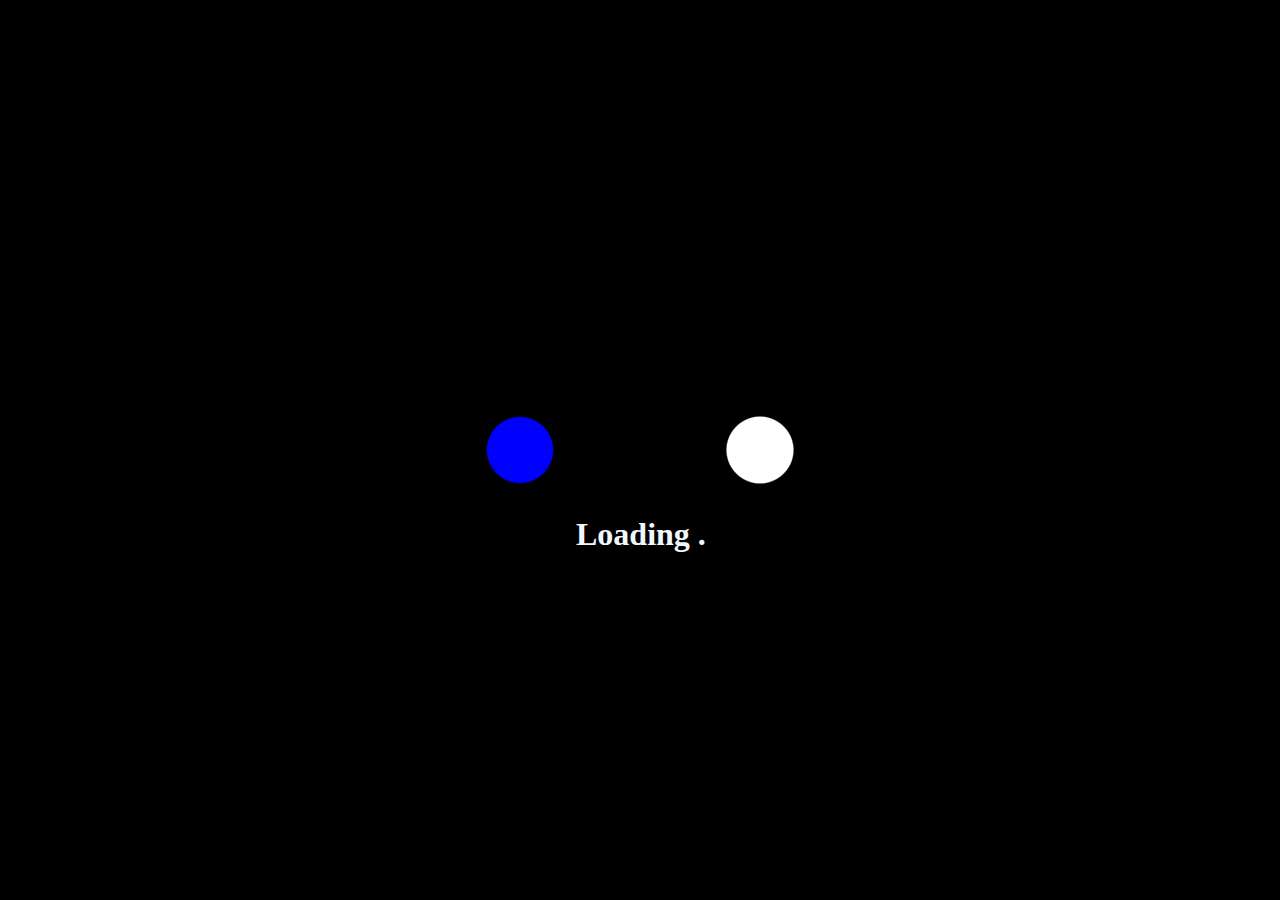
<file: index.html>
<!DOCTYPE HTML>
<html>
    <!--Author: Nelvin omondi
        Github: github.com/Nelvinom
    -->
    <head>
        <title>Welcome To My Site</title>
        <meta name="viewport" content="width=device-width, initial-scale=1">
        <link rel="shortcut icon" href="images/Iconslogo/rsz_logo_1-150x150.png" />

        <style>
            html,body{
                background:#000;
                margin:0;
            }
            .centered{
                width:400px;
                height:400px;
                position:absolute;
                top:50%;
                left:50%;
                transform:translate(-50%,-50%);
                background:#000;
                filter: blur(10px) contrast(20);
            }
            .circle-1,.circle-2,.circle-3{
                width:70px;
                height:70px;
                position:absolute;
                background:#fff;
                border-radius:50%;
                top:50%;left:50%;
                transform:translate(-50%,-50%);
            }

            /*
            The below code will animate the circle balls using css animation
            */
            .circle-1{
                left:20%;
                animation:osc-l 1.5s ease-in infinite;
                background-color: rgb(9, 93, 248);
            }
            .circle-2{
                left:80%;
                animation:osc-r 1.5s ease-in infinite;
                background:white;
            }

            /* .circle-3{
                left:100%;
                animation:osc-r 1.5s ease-in infinite;
                background: rgb(8, 200, 248);
            } */
            @keyframes osc-l{
                0%{left:20%;}
                50%{left:50%;}
                100%{left:20%;}
            }
            @keyframes osc-r{
                0%{left:80%;}
                50%{left:50%;}
                100%{left:80%;}
            }

            .text h1{
                color: aliceblue;
                top: 55%;
                position: absolute;
                left: 45%;
                font-weight: bold;
            }
            .text h1:after{
                content: ".";
                position: absolute;
                animation: caret infinite;
                animation-duration: 1.5s;
                animation-timing-function: steps(20, end);
            }


            @keyframes caret {
                0%, 100% {
                  opacity: 0;
                }
                50% {
                  opacity: 2;
                }
              }


        </style>
    </head>
    <body>
        <div class = "centered">
            <div class = "circle-1"></div>
            <div class = "circle-2"></div>
            <!-- <div class = "circle-3"></div> -->
        </div>
        <div class="text"><h1>Loading&nbsp;</h1></div>
        <script>
            //The below script changes the page to home after 2.3s using timeout function.
            setTimeout(function(){
               window.location.href="home.html";
            },2300);
        </script>
    </body>
</html>
</file>
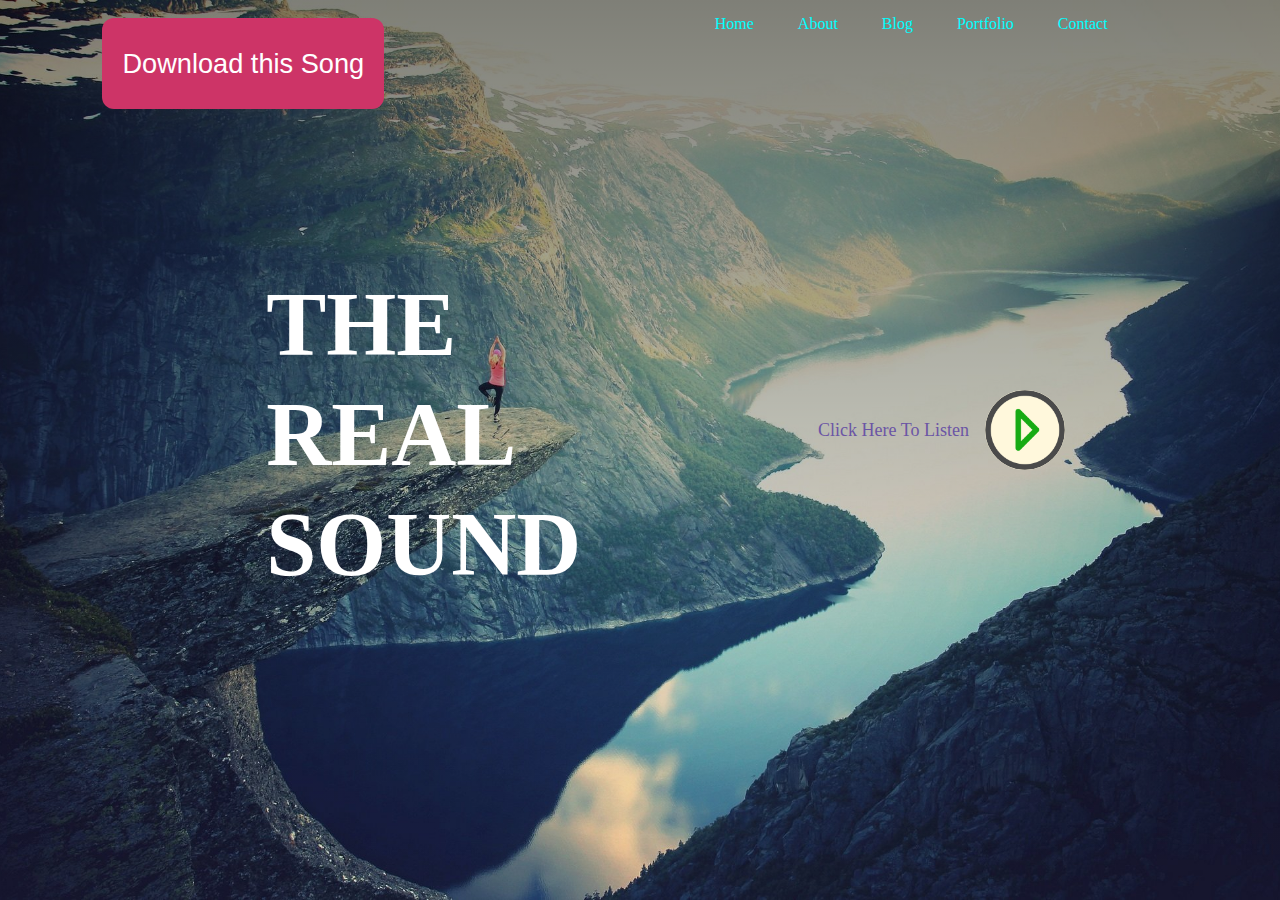
<file: about.html>
<!DOCTYPE html>
<html lang="en">
<head>
  <meta charset="UTF-8">
  <meta name="viewport" content="width=device-width, initial-scale=1.0">
  <meta http-equiv="X-UA-Compatible" content="ie=edge">
  <link rel="stylesheet" href="about.css">
  <title>Document</title>
</head>
<body>
  <div id="container">
    <!-- <h1>Heyy Im working</h1> -->
    <div class="container">
        <nav>
            <ul>
                <li>
                    <a href="home.html">Home</a>
                    <a href="">About</a>
                    <a href="blog.html">Blog</a>
                    <a href="">Portfolio</a>
                    <a href="">Contact</a>
                </li>
            </ul>
        </nav>
        <div class="content">
            <div class="left-col">
                <h1>THE<br>REAL<br>SOUND</h1>
            </div>
            <div class="right-col">
                <p>Click Here To Listen</p>
                <img src="/images/play.png" id="icon">
            </div>
        </div>

        <section>
          <a href="/media/song.mp3" download="media.mp3">Download this Song<span></span></a>
        </section>

        <audio id="mySong">
            <!-- <source media="(min-width: )" srcset=""> -->
                <source src="/media/song.mp3" type="audio/mp3" autoplay>
        </audio>
    <script src="main.js"></script>
  </div>
  
</body>
</html>
</file>
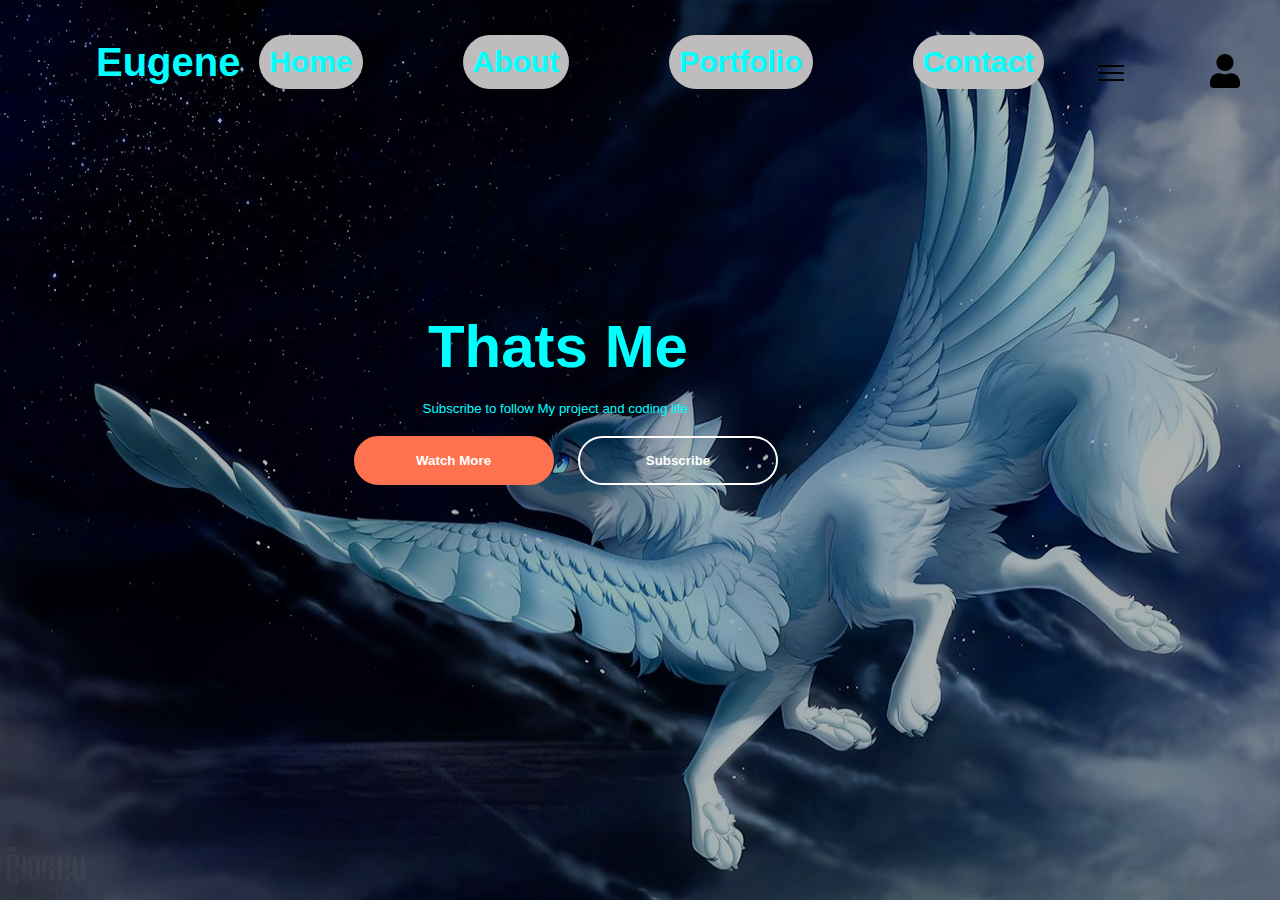
<file: blog.html>
<!DOCTYPE html>
<html lang="en">
<head>
  <meta charset="UTF-8">
  <meta name="viewport" content="width=device-width, initial-scale=1.0">
  <meta http-equiv="X-UA-Compatible" content="ie=edge">
  <link rel="stylesheet" href="blog.css">
  <title>Document</title>
</head>
<body onload="slider()">
  <div class="banner">
    <div class="slider">
      <img src="/images/xps-8pb7Hq539Zw-unsplash_6n2Ud7D.jpg" id="slideImg">
    </div>
    <div class="overlay">
      <div class="navbar">
        
        <h5> Eugene</h5>
        <a href="home.html"><h1>Home</h1></a>
        <a href="about.html"><h1>About</h1></a>
        <a href="portfolio.html"><h1>Portfolio</h1></a>
        <a href="contact.html"><h1>Contact</h1></a>

      </div>
      <div class="menu-icons">
        <img src="/images/menu.png" alt="" >
        <img src="/images/user.svg" alt="" >

      </div>
      <div class="content">
        <h1>Thats Me</h1>
        <h5>Subscribe to follow My project and coding life</h5>
      
      <div>
        <button type="button">Watch More</button>
        <button type="button" class="loop">Subscribe</button>

      </div>
    </div>
    </div>
    
  </div>
  <script src="app.js"></script>
</body>
</html>
</file>
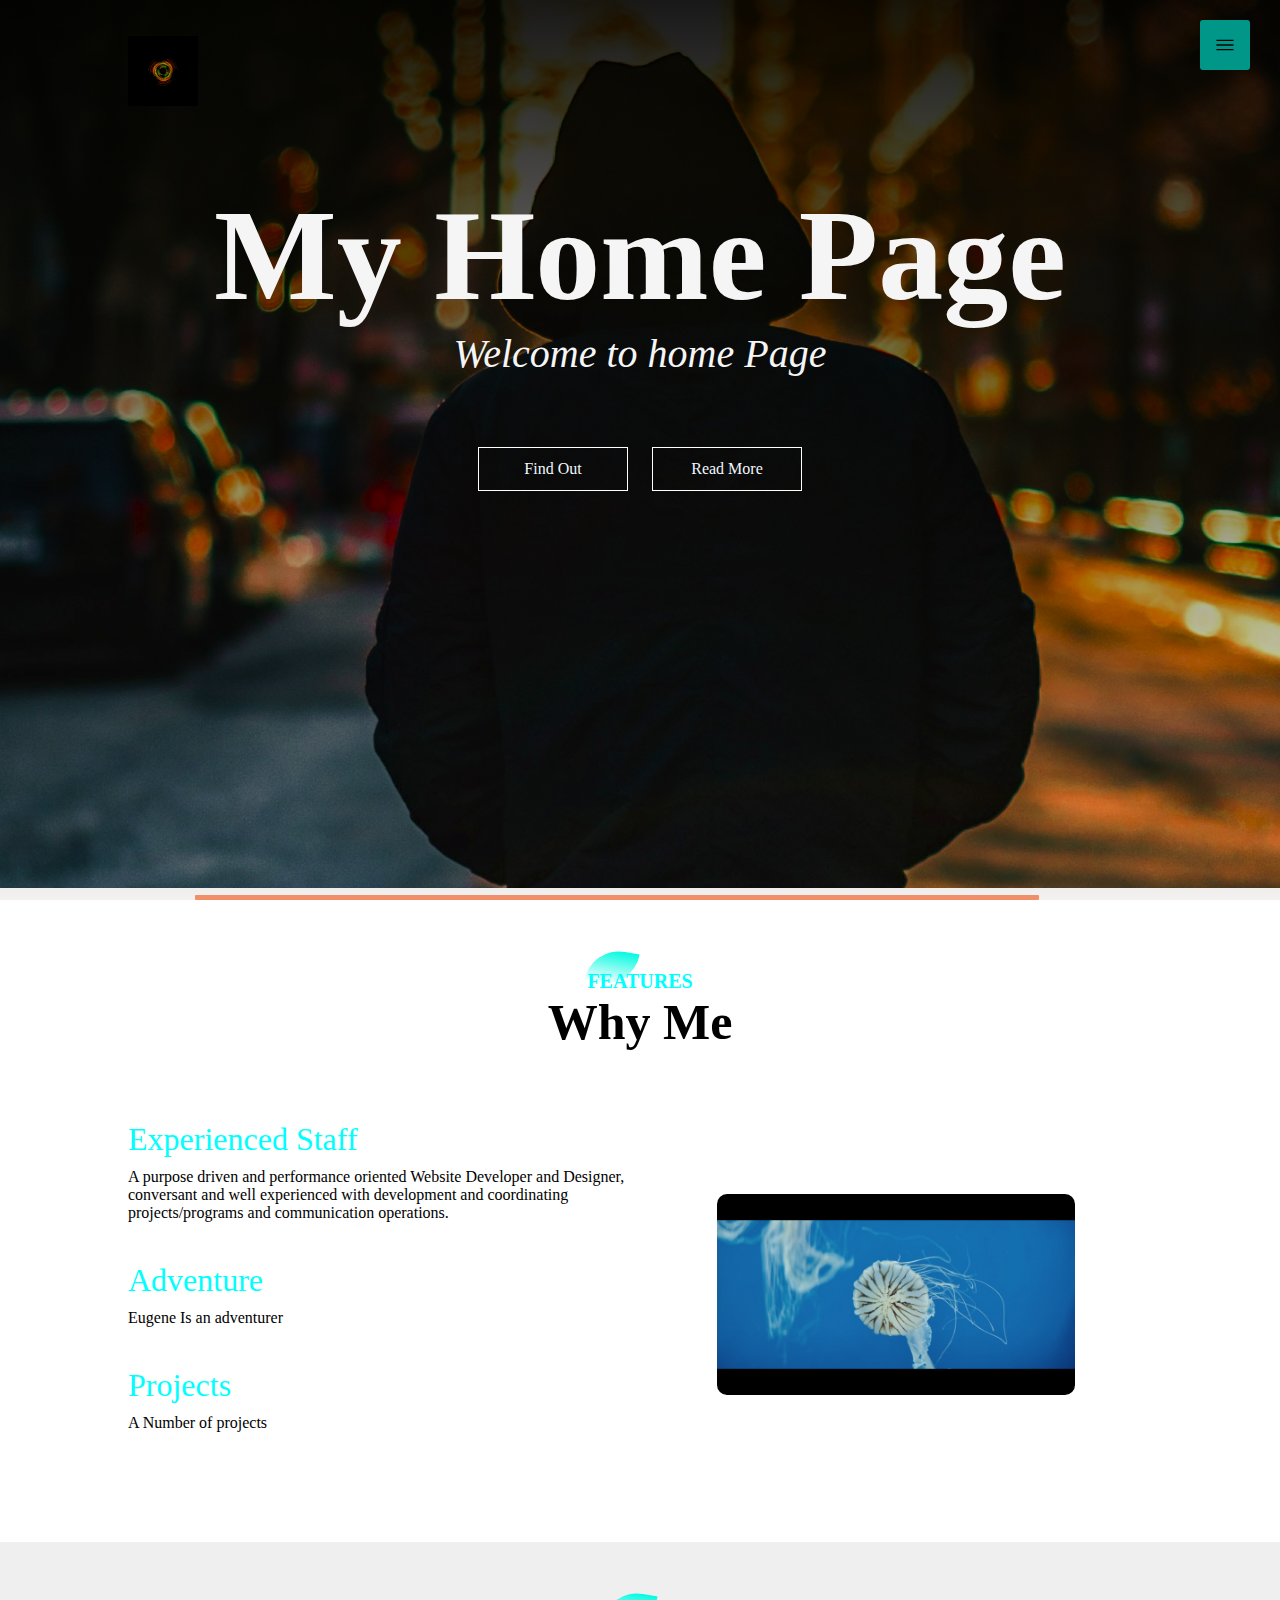
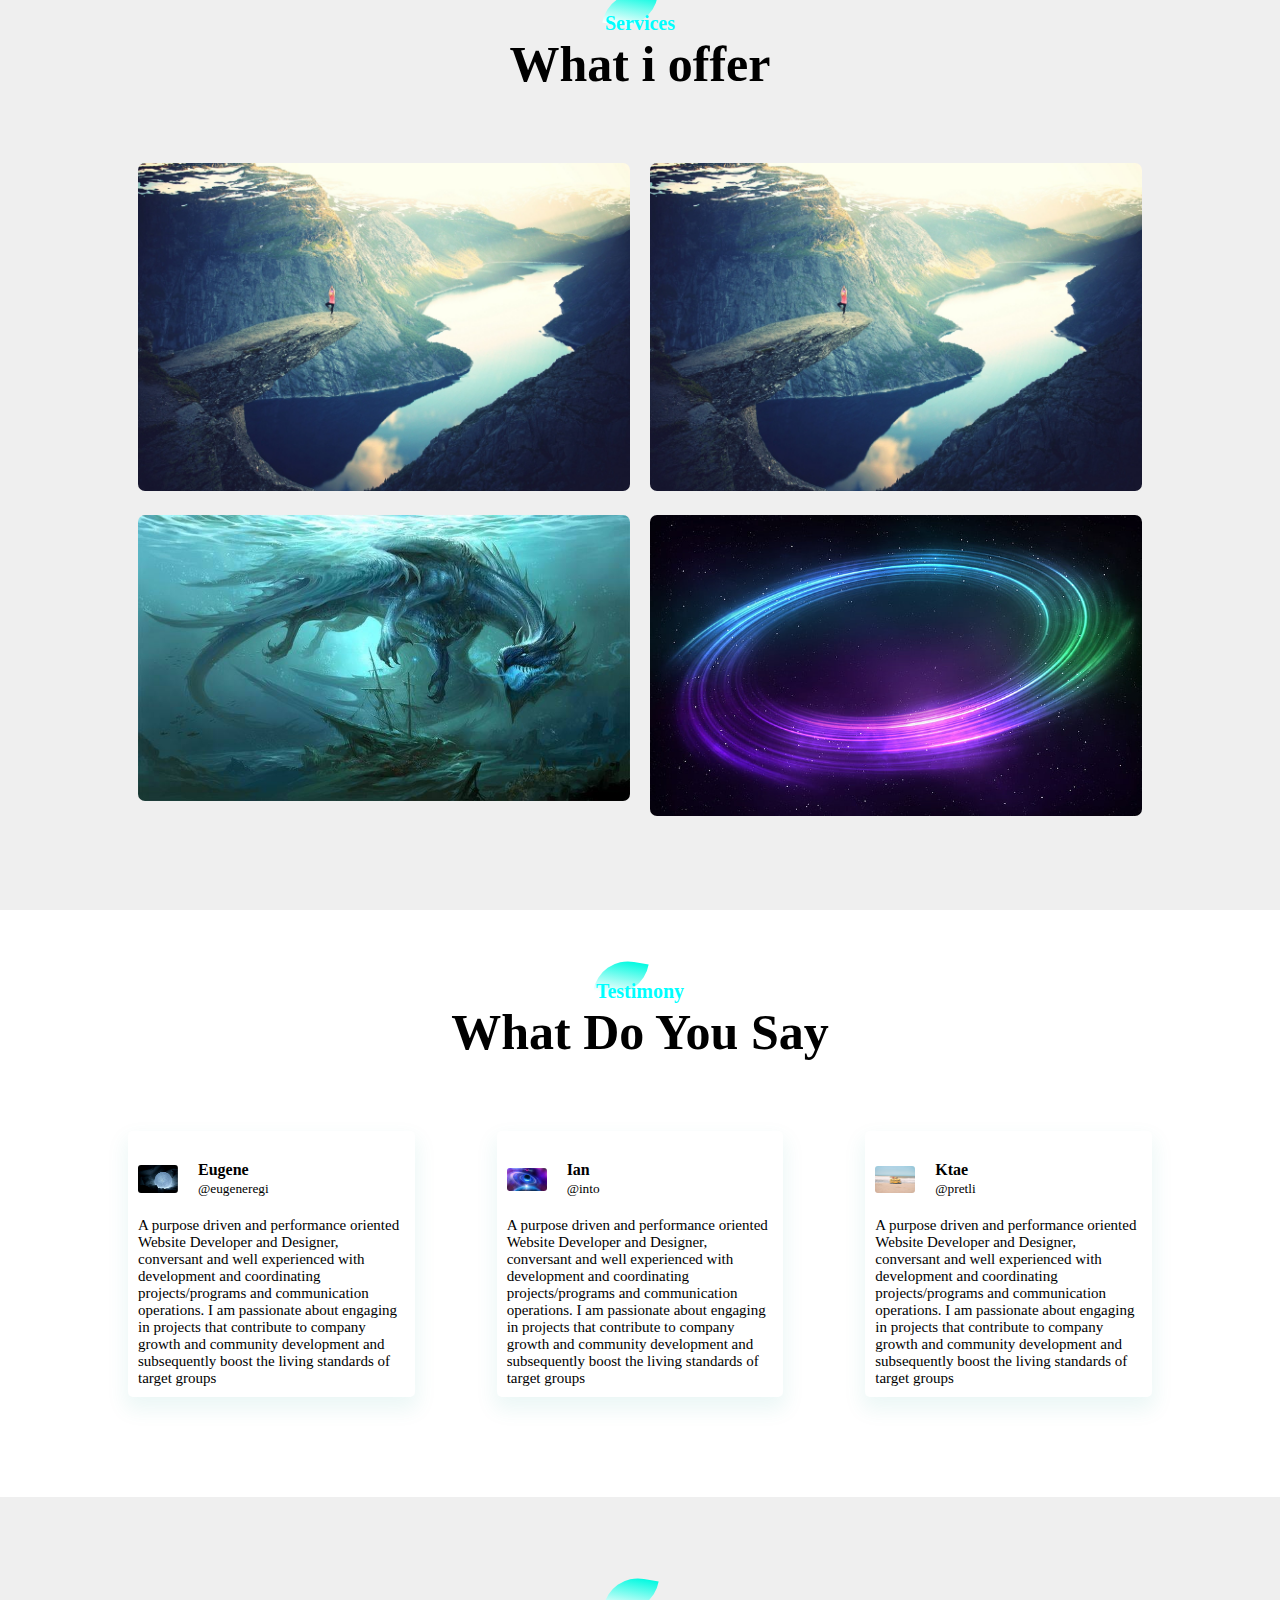
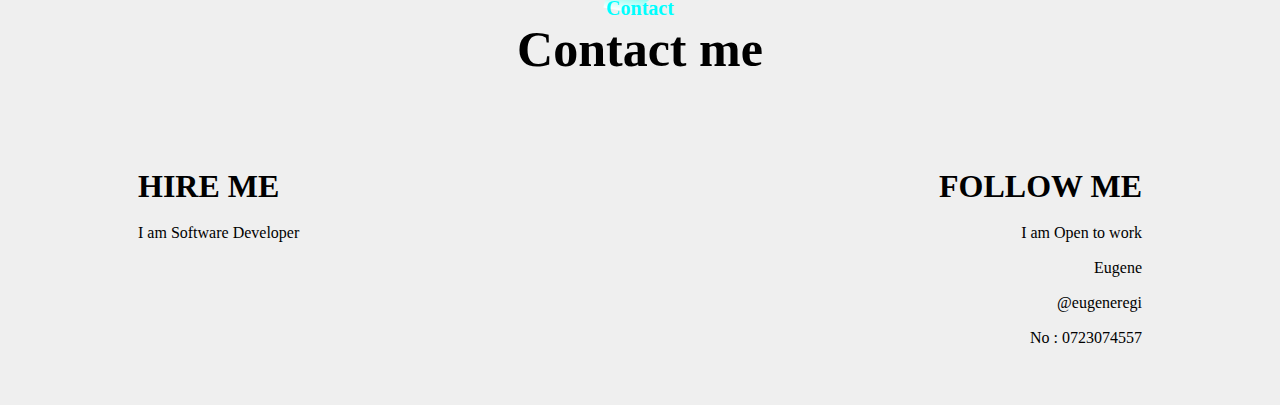
<file: home.html>
<!DOCTYPE html>
<html lang="en">

<head>
  <meta charset="UTF-8">
  <meta name="viewport" content="width=device-width, initial-scale=1.0">
  <meta http-equiv="X-UA-Compatible" content="ie=edge">
  <link rel="stylesheet" href="home.css">
  <title>Home page Website</title>
</head>

<body>
  <section id="banner">
    <img src="/images/logo.png" class="logo">
    <div class="banner-text">
      <h1>My Home Page</h1>
      <p>Welcome to home Page</p>
      <div class="banner-btn">
        <a href=""><span></span>Find Out</a>
        <a href=""><span></span>Read More</a>
      </div>
    </div>
  </section>
  <div id="sideNav">
    <nav>
      <ul>
        <li><a href="index.html">Homee</a></li>
        <li><a href="about.html">About</a></li>
        <li><a href="portfolio.html">Portfolio</a></li>

        <li><a href="blog.html">Blog</a></li>
        <li><a href="">Testimonials</a></li>
        <li><a href="">Contact</a></li>
      </ul>
    </nav>
  </div>
  <div id="menuBtn">
    <img src="/images/menu.png" alt="" id="menu">
  </div>

  <section id="feature">
    <div class="title-text">
      <p>FEATURES</p>
      <h1>Why Me </h1>
    </div>
    <div class="feature-box">
      <div class="features">
          <h1>Experienced Staff</h1>
          <div class="features-desc">
            <div class="feature-icon"></div>
            <div class="feature-text">
              <p>A purpose driven and performance oriented Website Developer and Designer, conversant and well
                  experienced with development and coordinating projects/programs and communication operations.</p>
            </div>
          </div>
          <h1>Adventure</h1>
          <div class="features-desc">
            <div class="feature-icon"></div>
            <div class="feature-text">
              <p>Eugene Is an adventurer</p>
            </div>
          </div>
          <h1>Projects</h1>
          <div class="features-desc">
            <div class="feature-icon"></div>
            <div class="feature-text">
              <p>A Number of projects</p>
            </div>
          </div>
      </div>
      <div class="features-img">
          <img src="/images/imga.png" alt="">
      </div>
    </div>

  </section>

  <section id="service"> 
      <div class="title-text">
          <p>Services</p>
          <h1>What i offer </h1>
        </div>
        <div class="service-box">
          <div class="single-service">
            <img src="/images/adventuree.jpg" alt="">
            <div class="overlay"></div>
            <div class="service-desc">
              <h3>Touring</h3>
              <hr>
              <p>I Do Touring Services</p>
            </div>
          </div>
          <div class="single-service">
            <img src="/images/adventuree.jpg" alt="">
            <div class="overlay"></div>
            <div class="service-desc">
                <h3>Touring</h3>
                <hr>
                <p>I Do Touring Services</p>
              </div>

          </div>
          <div class="single-service">
            <img src="/images/rena.jpg" alt="">
            <div class="overlay"></div>
            <div class="service-desc">
                <h3>Artist</h3>
                <hr>
                <p>I Do Artistic Services</p>
              </div>
          </div>
          <div class="single-service">
            <img src="/images/bacck.jpg" alt="">
            <div class="overlay"></div>
            <div class="service-desc">
                <h3>Explore</h3>
                <hr>
                <p>I Do Research Services</p>
              </div>

          </div>
        </div>
  </section>

  <section id="testimonial">
      <div class="title-text">
          <p>Testimony</p>
          <h1>What Do You Say </h1>
        </div>

        <div class="test-row">
          <div class="test-col">
            <div class="user">
              <img src="/images/moon8.jpg" alt="" srcset="">
              <div class="user-info">
                <h4>Eugene</h4>
                <small>@eugeneregi</small>
              </div>
            </div>
            <p>A purpose driven and performance oriented Website Developer and Designer, conversant and well
                experienced with development and coordinating projects/programs and communication operations. I
                am passionate about engaging in projects that contribute to company growth and community
                development and subsequently boost the living standards of target groups</p>
          </div>
          <div class="test-col">
              <div class="user">
                  <img src="/images/ian.jpg" alt="" srcset="">
                  <div class="user-info">
                    <h4>Ian</h4>
                    <small>@into</small>
                  </div>
                </div>
              <p>A purpose driven and performance oriented Website Developer and Designer, conversant and well
              experienced with development and coordinating projects/programs and communication operations. I
              am passionate about engaging in projects that contribute to company growth and community
              development and subsequently boost the living standards of target groups</p>
          </div>
          <div class="test-col">
              <div class="user">
                  <img src="/images/bg.jpg" alt="" srcset="">
                  <div class="user-info">
                    <h4>Ktae</h4>
                    <small>@pretli</small>
                  </div>
                </div>
             <p> A purpose driven and performance oriented Website Developer and Designer, conversant and well
              experienced with development and coordinating projects/programs and communication operations. I
              am passionate about engaging in projects that contribute to company growth and community
              development and subsequently boost the living standards of target groups </p>
          </div>

        </div>
  </section>

  <section id="footer">
      <div class="title-text">
          <p>Contact</p>
          <h1>Contact me </h1>
        </div>

        <div class="footer-row">
          <div class="footer-left"><h1>HIRE ME</h1>
          <p>I am Software Developer</p></div>
          <div class="footer-right">
            <h1>FOLLOW ME</h1>
            <p>I am Open to work</p>
            <p>Eugene</p>
            <p>@eugeneregi</p>
            <p>No : 0723074557</p>
          </div>
        </div>
  </section>


  <script>
    var menuBtn = document.getElementById("menuBtn")
    var sideNav = document.getElementById("sideNav")
    var menu = document.getElementById("menu ")

    menuBtn.onclick = function() {
        if(sideNav.style.right == "-250px"){
            sideNav.style.right = "0";
            menu.src = " /images/unclick.png";
        }
        else{
            sideNav.style.right = "-250px";
            menu.src = "/images/menu.png";
        }

    }
  </script>
</body>

</html>
</file>
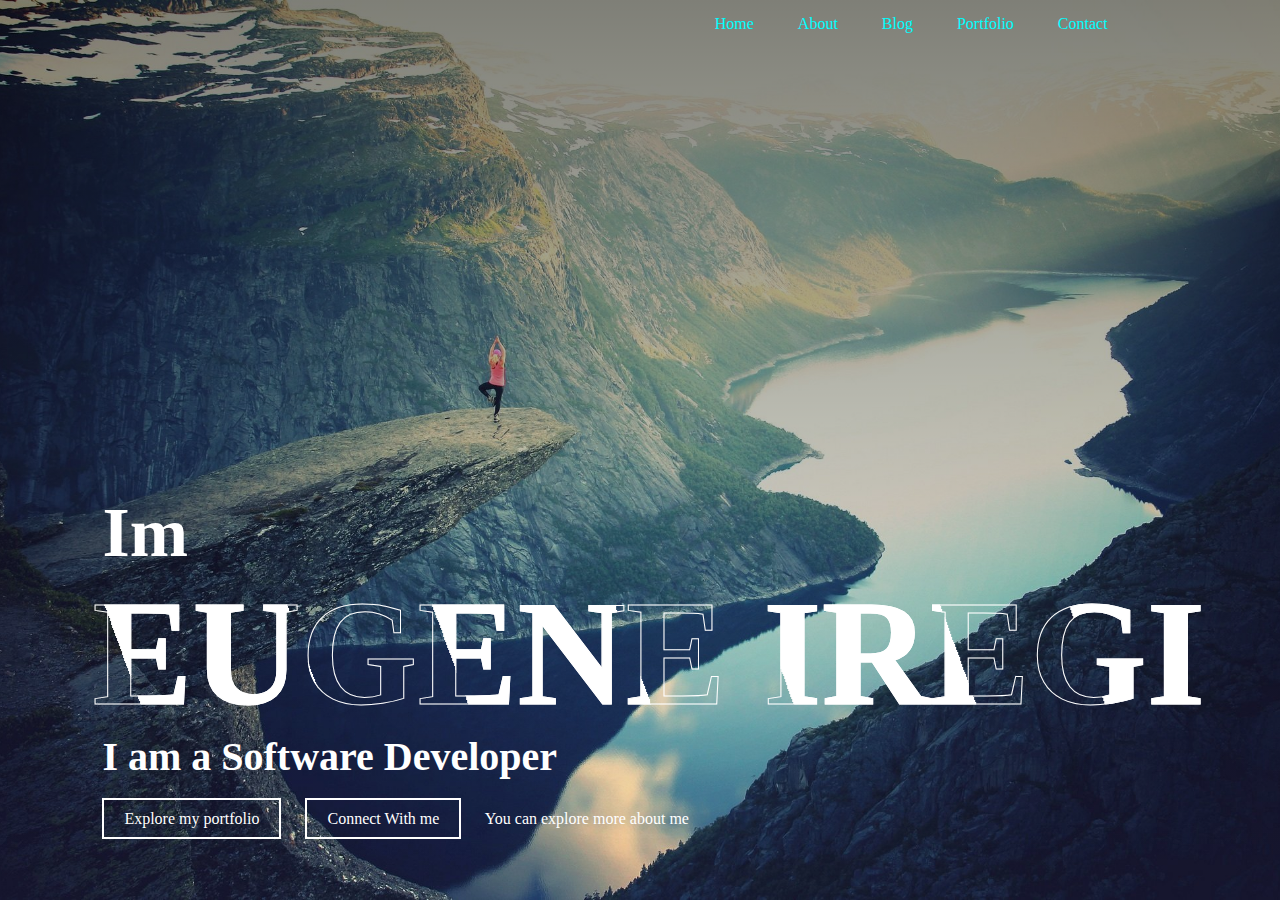
<file: portfolio.html>
<!DOCTYPE html>
<html lang="en">

<head>
    <meta charset="UTF-8">
    <meta http-equiv="X-UA-Compatible" content="IE=edge">
    <meta name="viewport" content="width=device-width, initial-scale=1.0">
    <title>Eugenee</title>
    <link rel="stylesheet" href="portfolio.css">
</head>

<body>
    <div class="container">
        <nav>
            <ul>
                <li>
                    <a href="home.html">Home</a>
                    <a href="about.html">About</a>
                    <a href="">Blog</a>
                    <a href="portfolio.html">Portfolio</a>
                    <a href="">Contact</a>
                </li>
            </ul>
        </nav>

        <!-- <section id="banner">
            <img src="/images/logo.png" alt="" class="logo">
        </section> -->

        <div class="text-box">
            <p>Im</p>
            <h1>EUGENE IREGI </h1>
            <h3>I am a Software Developer</h3>
            <div class="row">
                <div class="row1">
                    <a href="#">Explore my portfolio</a>
                    <a href=""> Connect With me</a>
                    <span>You can explore more about me</span>
                </div>

            </div>
        </div>
       
    </div>
        <audio id="mySong">
            <!-- <source media="(min-width: )" srcset=""> -->
                <source src="/media/song.mp3" type="audio/mp3" autoplay>
        </audio>
    <script src="main.js"></script>
</body>

</html>
</file>
<file: about.css>
*{
  margin: 0;
  padding: 0;
  box-sizing: border-box;
  font-family: sans-serif poppins;
}
#container{
  width: 100%;
  height: 100vh;
  background-image: linear-gradient(rgba(0,0,0,0.5),transparent),url(/images/adventuree.jpg);
  background-size: cover;
  background-repeat: no-repeat;
  background-position: center;
  padding: 0 8%;
  position: relative;

}
nav{
  display: flex;
  width: 100%;
  align-items: center;
  flex-wrap: wrap;
  padding: 5px 0;
}
nav ul{
  flex: 1;
  text-align: right;
  padding-right: 20px;
  /* display: inline-block;
  list-style: none;
  margin: 20px 30px; */
  /* margin: 10px, 30px; */
}
.logo{
  height: 56px;
  width: 60px;
  position: absolute;
}
nav ul li  {
  display: inline-block;
  list-style: none;
  margin: 10px 30px;
}
nav ul li a{
  color: aqua;
  text-decoration: none;
  padding: 30px 20px;
  position: relative;
}

nav ul li a::after {
   content: '';
   width: 50%;
   height: 3px;
   position: absolute;
   bottom: -0.05%;
   left: 50%;
   /* background-color: aliceblue; */
   transform: translate(-60%);
   transition: width 0.3s;

}

.content{
  width: 80%;
  position: absolute;
  top: 30%;
}

.left-col{
  margin-left: 16%;
  justify-content: space-between;
}

.left-col h1{
  font-size: 90px;
  color: #fff;
  line-height: 110px;
  float: left;
}

.right-col{
  float: right;
  margin-right: 6%;
  margin-top: 120px;
  display: flex;
  align-items: center;
}

.right-col p{
  font-size: 18px;
  color: rgb(107, 85, 165);
  font-weight: 500;
  margin-right: 16px;
}
.content img{
  width: 80px;
  cursor: pointer;
  background-blend-mode: soft-light;
  background: cornsilk;
  border-radius: 40px;
}


section a{
  width: 280px;
  padding: 30px 20px;
  text-align: center;
  font-size: 1.7rem;
  text-decoration: none;
  font-family: sans-serif;
  color: #fff;
  border-radius: 12px;
  background: #cd3467;
  
}
 a span {
   position: relative;
   width: 1.5rem;
   visibility: hidden;
 }


a span:after{
  content: "\2103";
  font-size: 1.5rem;
  position: absolute;
  padding-left: 10px;
  animation: down 1s linear infinite;
}
@keyframes down{
  from{
    top: 10px;
    opacity: 0;
  }
  to{
    top: 10px;
    opacity: 1;
  }
}

/* 

.left-col h2{
  font-size: 40px;
  color: #fff;
  float: left;
  margin-top: 40px;
  margin-left: 30%;
  padding: 80px;
}
.right-col{
  float: right;
  padding: 40px;
  margin-top: -280px;
  margin-left: 0%;
  display: flex;
  align-items: center;
} 

#icon{
  font-size: 30px;
  width: 8em;
  cursor: pointer;
} */
</file>
<file: blog.css>
*{
  margin: 0;
  padding: 0;
  font-family: sans-serif;
}

.banner{
  width: 100%;
  height: 100vh;
  overflow: hidden;
  position: relative;
}
.slider{
  width: 100%;
  height: 100vh;
  position: absolute;
  top: 0;
}

#slideImg{
  width: 100%;
  height: 100vh;
  animation: zoom 3s linear infinite;
}

@keyframes zoom{
  0%{
    transform: scale(1.3);
  }
  15%{
    transform: scale(1);
  }
  85%{
    transform: scale(1);
  }
  100%{
    transform: scale(1.3);
  }
}


.overlay{
  width: 100%;
  height: 100vh;
  background: linear-gradient(rgba(0,0,0,0.3),rgba(0,0,0,0.3));
  position: absolute;
  top: 0;
}

.navbar{
  width: 85%;
  display: flex;
  align-items: center;
  margin: 35px auto;
}
.navbar a{
  position: relative;
  text-decoration: none;
  color: aqua;
  font-size: 15px;
  justify-content: space-between;
  padding: 10px;
  float: right;
  margin-right: 100px;
  border-radius: 55px;
  background: rgb(190, 188, 188);
  cursor: pointer;
}

.navbar a:hover{
  width: 6opx;
  color: rgb(86, 248, 11);
  background: azure;
}


.navbar h5{
  flex-basis: 15%;
  width: 120px;
  color: aqua;
  font-size: 40px;
  float: left;
  border-radius: 60px;
  text-align: left;
  cursor: pointer;
}


.menu-icons{
  flex: 1;
  align-items: center;
  text-align: right;
}

.menu-icons img{
  width: 30px;
  margin: 40px;
  margin-top: -70px;
  margin-bottom: 60px;
  cursor: pointer;
  color: white;
  /* background-color: white; */
}

.content{
  width: 60%;
  margin: 160px 20px;
/* margin-left: 10px; */
/* margin-bottom: 40px; */
  bottom: 8%;
  text-align: right;
  color: aqua ;
}

.content h1{
  font-size: 60px;
  margin-right: 100px;
}
.content h5{
  width: 80%;
  margin: 20px auto 20px;
  font-weight: 100;
  margin-right: 100px;
  line-height: 15px;
}

button{
  width: 200px;
  padding: 15px 0; 
  /* text-align: center;
  align-items: center;
  justify-content: center; */
  margin: 0 10px;
  
  flex-wrap: wrap;
  /* float: right; */
  border-radius: 25px;
  font-weight: bold;
  border: 2px solid #fe7250;
  background: #fe7250;
  color: #fff;
  transition: background 0.2s;
  cursor: pointer;
}
button:hover{
  background: transparent;
  border: 2px solid #fff;
}

.loop{
  border: 2px solid #fff;
  background: transparent;
}
.loop:hover{
  border: 2px solid #fe7250;
  background: #fe7250;
}
</file>
<file: home.css>
*{
  margin: 0;
  padding: 0;
  box-sizing: border-box;
  font-family: sans-serif poppins;
}

#banner{
  background-size: cover;
  background-position: center;
  height: 100vh;
  width: 100%;
  background-image: linear-gradient(rgba(0,0,0,0.9),transparent),url(/images/Eugo.png);
  /* background-repeat: no-repeat; */
}
.logo{
  width: 70px;
  position: absolute;
  top: 4%;
  left: 10%;
  /* border-radius: 100; */
}
.banner-text{
  color: whitesmoke;
  text-align: center;
  padding-top: 180px;
}
.banner-text h1{
  font-size: 130px;
  font-family: cursive;
}

.banner-text p{
  font-size: 40px;
  font-style: italic;
}

.banner-btn{
    margin: 70px auto 0;
}

.banner-btn a{
  width: 150px;
  text-decoration: none;
  display: inline-block;
  margin: 0 10px;
  color: aliceblue;
  padding: 12px 0;
  border: .5px solid white ;
  position: relative;
  z-index: 1;
  transition: color 0.5s;
}

.banner-btn a span{
  width: 0%;
  height: 100%;
  position: absolute;
  top: 0;
  left: 0;
  background: #fff;
  z-index: -1;
  transition: 0.5s;
}
.banner-btn a:hover span{
  width: 100%;
}

.banner-btn a:hover{
  color: #000;
}


#sideNav{
   width: 250px;
   height: 100vh;
   position: fixed;
   right: -250px;
   top: 0;
   transition: 0.5s;
   background: #009688;

    z-index: 2;
}

nav ul li {
  list-style: none;
  margin: 50px 20px;
}


nav ul li a{
  text-decoration: none;
  color: #fff;

}

#menuBtn{
   width: 50px;
   height: 50px;
   background: #009688;
   text-align: center;
   position: fixed;
   right: 30px;
   /* color: white; */
   top: 20px;
   border-radius: 3px;
   z-index: 3;
   cursor: pointer;
}

#menuBtn img{
  width: 20px;
  margin-top: 15px;
}
  


@media screen and (max-width: 770){
    .banner-text h1{
      font-size: 44 px;
      /* font-family: cursive; */
    }
    .banner-btn a{
      display: block;
      margin: 20px auto;
    }
}



#feature{
  width: 100%;
  padding: 70px 0;
}


.title-text{
  text-align: center;
  padding-bottom: 70px;
}

.title-text p{
  margin: auto;
  font-size: 20px;
  color: aqua;
  font-weight: bold;
  position: relative;
  z-index: 1;
  display: inline-block;
}
.title-text h1{
  font-size: 50px;
}

.title-text p::after{
  content: '';
  width: 50px;
  height: 35px;
  background: linear-gradient(#03fae1,#fff);
  position: absolute; 
  left: 0;
  top: -20px;
  z-index: -1;
  transform: rotate(10deg);
  border-top-left-radius: 35px;
  border-bottom-right-radius: 35px;
}

.feature-box{
  width: 80%;
  display: flex;
  margin: auto;
  flex-wrap: wrap;
  align-items: center;
  text-align: center;
}
.features{
  flex-basis: 50%;
}

.features-img{
  flex-basis: 50%;
  margin: auto;
}
.features-img img{
  width: 70%;
  border-radius: 10px; 
}
.features h1{
  text-align: left;
  margin-bottom: 10px;
  font-weight: 100;
  color: aqua;
}
 
.features-desc{
  display: flex;
  align-items: center;
  margin-bottom: 40px; 
}


.feature-text p{
  /* padding: 0 20px; */
  text-align: left;
  mask-border-outset: 10px;
}



@media screen and (max-width: 770){
    .title-text h1{
        font-size: 35px;
    }
    .features{
      flex-basis: 100%;
    }
    .features-img{
      flex-basis: 100%;
      /* margin: auto; */
    }
    .features-img img{
      width: 100%;
    }
}

#service{
  width: 100%;
  padding: 70px 0;
  background: #efefef;
}

.service-box{
  width: 80%;
  display: flex;
  flex-wrap: wrap;
  justify-content: space-around;
  margin: auto;
}

.single-service{
  flex-basis: 48%;
  text-align: center;
  border-radius: 7px;
  margin-bottom: 20px;
  color: whitesmoke;
  position: relative;
}

.single-service img{
  width: 100%;
  border-radius: 7px;
}

.overlay{
  position: absolute;
  width: 100%;
  height: 100%;
  top: 0;
  border-radius: 7px;
  cursor: pointer;
  background: linear-gradient(rgba(0,0,0,0.5),cyan);
  opacity: 0;
  transition: 1s;
}
.single-service:hover .overlay{
  opacity: 1;
}

.service-desc{
  width: 80%;
  position: absolute;
  bottom: 0;
  opacity: 0;
  left: 50%;
  transition: 1s;
  transform: translateX(-50%);
}
hr{
  background: #fff;
  height: 2px;
  border: 0;
  margin: 15px auto;
}

.service-desc p{
  font-size: 14px;
}

.single-service:hover .service-desc{
  bottom: 40%;
  opacity: 1;
}




@media screen and (max-width: 770){
  .single-service{
    flex-basis: 100%;
    margin-bottom: 30px;
  }
  .service-desc p{
    font-size: 12px;
  }
  hr{
    margin: 5px auto;
  }
  .single-service:hover .service-desc{
    bottom: 25%;
    /* opacity: 1; */
  }
}

#testimonial{
  width: 100%;
  padding: 70px 0;
}

.test-row{
  width: 80%;
  margin: auto;
  display: flex;
  justify-content: space-between;
  align-items: flex-start;
  flex-wrap: wrap;
}

.test-col{
  flex-basis: 28%;
   padding: 10px;
   margin-bottom: 30px;
   border-radius: 5px;
   box-shadow: 0 10px 20px 3px #00968814;
   cursor: pointer;
   transition: transform 0.5s;
}
.test-col p{
  font-size: 15px;
}

.user{
  display: flex;
  margin: 20px 0;
  align-items: center;
}

.user img{
  width: 40px;
  margin-right: 20px;
  border-radius: 3px;
}

.test-col:hover{
  transform: translateY(17px);
}

@media screen and (max-width: 770){
  .test-col{
    flex-basis: 100%;
  }
}

#footer{
   padding: 100px 0 20px;
   background: #efefef;
}

.footer-row{
  width: 80%;
  margin: 0 auto;
  display: flex;
  justify-content: space-between;
  flex-wrap: wrap;
}

.footer-left, .footer-right{
  flex-basis: 45%;
  padding: 10px;
  margin-bottom: 20px;
}

.footer-right{
  text-align: right;
}


.footer-row h1{
  margin: 10px 0;
}
.footer-row p{
  line-height: 35px;
}
</file>
<file: portfolio.css>
*{
  margin: 0;
  padding: 0;
  box-sizing: border-box;
  font-family: sans-serif poppins;
}
.container{
  width: 100%;
  height: 100vh;
  background-image: linear-gradient(rgba(0,0,0,0.5),transparent),url(/images/adventuree.jpg);
  background-size: cover;
  background-position: center;
  padding: 0 8%;
  position: relative;

}
nav{
  display: flex;
  width: 100%;
  align-items: center;
  flex-wrap: wrap;
  padding: 5px 0;
}
nav ul{
  flex: 1;
  text-align: right;
  padding-right: 20px;
  /* display: inline-block;
  list-style: none;
  margin: 20px 30px; */
  /* margin: 10px, 30px; */
}
.logo{
  height: 56px;
  width: 60px;
  position: absolute;
}
nav ul li  {
  display: inline-block;
  list-style: none;
  margin: 10px 30px;
}
nav ul li a{
  color: aqua;
  text-decoration: none;
  padding: 30px 20px;
  position: relative;
}

nav ul li a::after {
   content: '';
   width: 50%;
   height: 3px;
   position: absolute;
   bottom: -0.05%;
   left: 50%;
   /* background-color: aliceblue; */
   transform: translate(-60%);
   transition: width 0.3s;

}
.text-box {
  color: white;
  position: absolute;
  bottom: 8%;
}
.text-box p{
  font-size: 70px;
  font-weight: 600;
}
.text-box h1{
  font-size: 150px;
  line-height: 160px;
  margin-left: -10px;
  color: transparent;
  -webkit-text-stroke: 1px white;
  background-image: url(/images/back.png);
  -webkit-background-clip: text;
  background-position: 0 0;
  animation: back 20s linear infinite;
}

@keyframes back{
  100%{
      background-position: 2000px 0;
  }

}

.text-box h3{
  font-size: 40px;
  font-weight: 600;
}

/* .row {} */
.text-box .row{
  display:flex;
  align-items: center;
  flex-wrap: wrap;
  margin-top: 30px;
}
/* .row1{
  width: 50%;
  height: 100%;
  position: absolute;
  top: 0;
  left: 0;
  background: aliceblue;
  z-index: -1;
} */

.text-box a{
  color: #fff;
  text-decoration: none;
  padding: 10px 20px;
  margin-right: 20px;
  border: 2px solid #fff;
}

.text-box a  span{
  font-size: 30px;
  line-height:15px;
  margin-left:5px;
}

.content{
  width: 80%;
  position: absolute;
  top: 0%;
}
.left-col{
  margin-left: 16%;
  justify-content: space-between;
}
.left-col h2{
  font-size: 40px;
  color: #fff;
  float: left;
  margin-top: 40px;
  margin-left: 30%;
  padding: 80px;
}
.right-col{
  float: right;
  padding: 40px;
  margin-top: -280px;
  margin-left: 0%;
  display: flex;
  align-items: center;
}
.right-col p{
  font-size: 15px;
  color: cyan;
  font-weight: 200;
  margin-right: 16px;
}
#icon{
  font-size: 30px;
  width: 8em;
  cursor: pointer;
}
</file>
